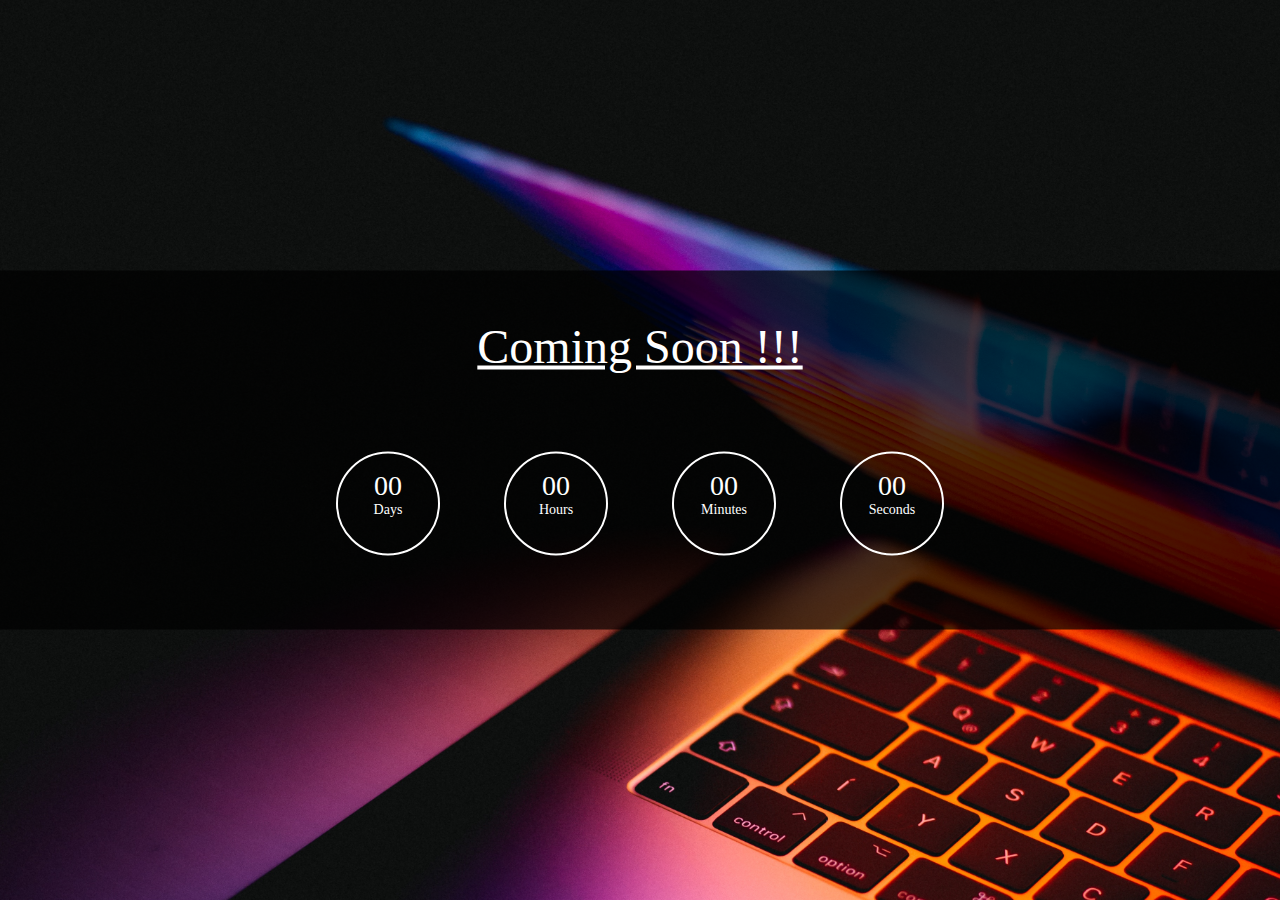
<file: Coming Soon/Index.html>
<!DOCTYPE html>
<html>
<head>
	<title>Coming Soon !!!</title>
	<style type="text/css">
		html,body{
			margin: 0;
			padding: 0;
			width: 100%;
			height:100%;
		}
		body{
			background: url("/Coming Soon/back.jpg");
			background-size: cover;
		}
		.container{
			color: #fff;
			width: 100%;
			position: absolute;
			top: 50%;
			left: 50%;
			background: rgba(0,0,0,0.7);
			transform: translate(-50%,-50%);
			text-align: center;
		}
		.count{
			margin: 40px;
		}
		.top{
			font-size: 48px;
			text-decoration: underline;
		}
		.counts{
			display: inline-block;
			width: 100px;
			height: 100px;
			border-radius: 50%;
			border: 2px solid;
			font-size: 14px;
			overflow: hidden;
			margin: 30px;
		}
		.counts span{
			display: block;
			font-size: 28px;
			margin-top: 16px;
		}
	</style>
</head>
<body>
	<div class="container"><!-- container -->
		<p class="top">Coming Soon !!!</p>
		<div class="count"><!-- count -->

			<div class="counts"><!-- counts -->
				<span id="days">00</span>Days
			</div><!-- counts -->

			<div class="counts"><!-- counts -->
				<span id="hours">00</span>Hours
			</div><!-- counts -->

			<div class="counts"><!-- counts -->
				<span id="minutes">00</span>Minutes
			</div><!-- counts -->
			<div class="counts"><!-- counts -->
				<span id="seconds">00</span>Seconds
			</div><!-- counts -->

		</div><!-- count -->
	</div><!-- container -->
<script type="text/javascript">
	var count = new Date("dec 31,2019 00:00:00").getTime();
	var a = setInterval(function (){
		var now = new Date().getTime();
		var b = count - now;

		var days = Math.floor(b/(1000*60*60*24));
		var hours = Math.floor(b%(1000*60*60*24)/(1000*60*60));
		var minutes = Math.floor(b%(1000*60*60)/(1000*60));
		var seconds = Math.floor(b%(1000*60)/1000);

		document.getElementById('days').innerHTML = days;
		document.getElementById('hours').innerHTML = hours;
		document.getElementById('minutes').innerHTML = minutes;
		document.getElementById('seconds').innerHTML = seconds;

		if (b <=0) {
			clearInterval(a);
		}
	},1000);
</script>
</body>
</html>
</file>
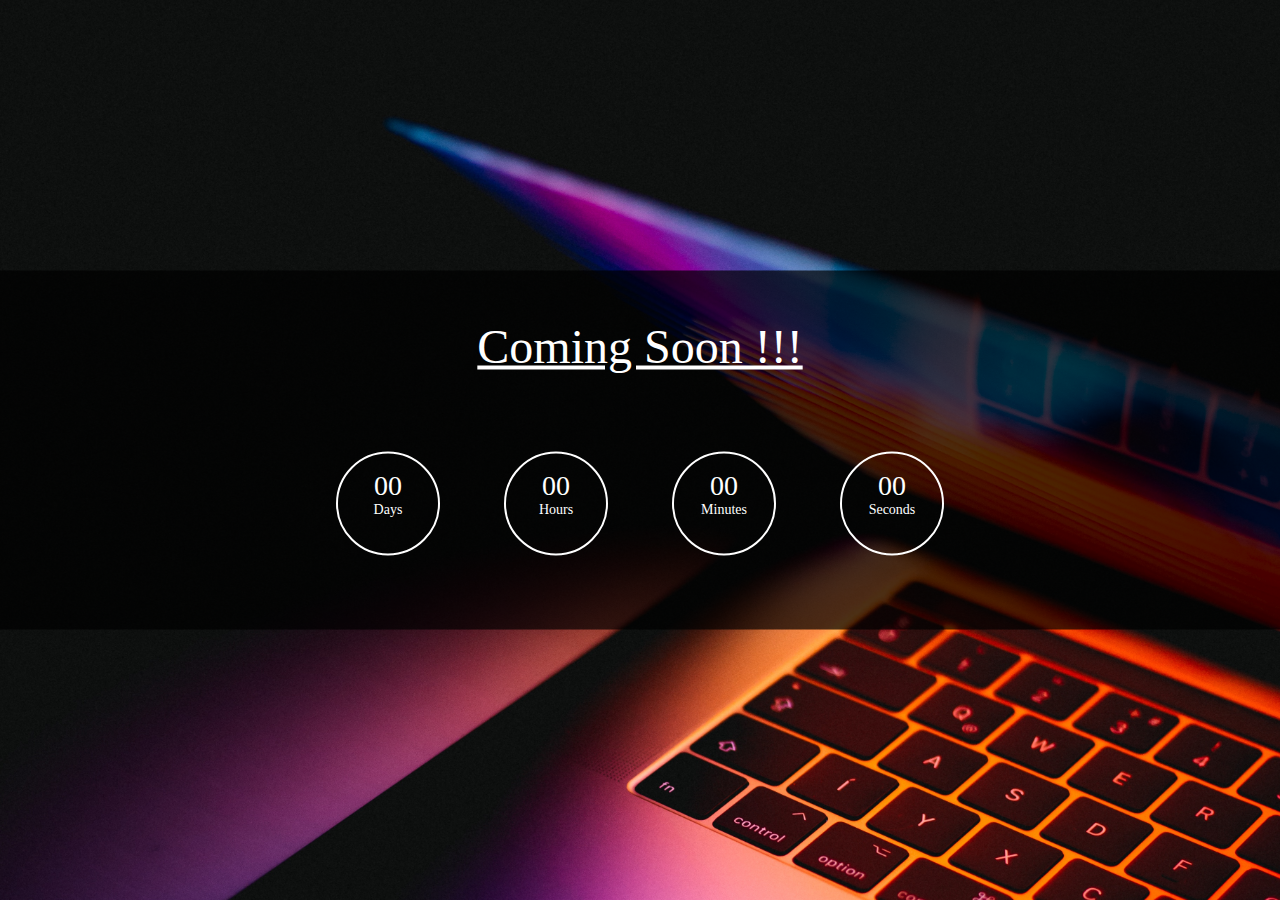
<file: Coming Soon/index.html>
<!DOCTYPE html>
<html>
<head>
	<title>Coming Soon !!!</title>
	<style type="text/css">
		html,body{
			margin: 0;
			padding: 0;
			width: 100%;
			height:100%;
		}
		body{
			background: url("/Coming Soon/back.jpg");
			background-size: cover;
		}
		.container{
			color: #fff;
			width: 100%;
			position: absolute;
			top: 50%;
			left: 50%;
			background: rgba(0,0,0,0.7);
			transform: translate(-50%,-50%);
			text-align: center;
		}
		.count{
			margin: 40px;
		}
		.top{
			font-size: 48px;
			text-decoration: underline;
		}
		.counts{
			display: inline-block;
			width: 100px;
			height: 100px;
			border-radius: 50%;
			border: 2px solid;
			font-size: 14px;
			overflow: hidden;
			margin: 30px;
		}
		.counts span{
			display: block;
			font-size: 28px;
			margin-top: 16px;
		}
	</style>
</head>
<body>
	<div class="container"><!-- container -->
		<p class="top">Coming Soon !!!</p>
		<div class="count"><!-- count -->

			<div class="counts"><!-- counts -->
				<span id="days">00</span>Days
			</div><!-- counts -->

			<div class="counts"><!-- counts -->
				<span id="hours">00</span>Hours
			</div><!-- counts -->

			<div class="counts"><!-- counts -->
				<span id="minutes">00</span>Minutes
			</div><!-- counts -->
			<div class="counts"><!-- counts -->
				<span id="seconds">00</span>Seconds
			</div><!-- counts -->

		</div><!-- count -->
	</div><!-- container -->
<script type="text/javascript">
	var count = new Date("dec 31,2020 00:00:00").getTime();
	var a = setInterval(function (){
		var now = new Date().getTime();
		var b = count - now;

		var days = Math.floor(b/(1000*60*60*24));
		var hours = Math.floor(b%(1000*60*60*24)/(1000*60*60));
		var minutes = Math.floor(b%(1000*60*60)/(1000*60));
		var seconds = Math.floor(b%(1000*60)/1000);

		document.getElementById('days').innerHTML = days;
		document.getElementById('hours').innerHTML = hours;
		document.getElementById('minutes').innerHTML = minutes;
		document.getElementById('seconds').innerHTML = seconds;

		if (b <=0) {
			clearInterval(a);
		}
	},1000);
</script>
</body>
</html>
</file>
